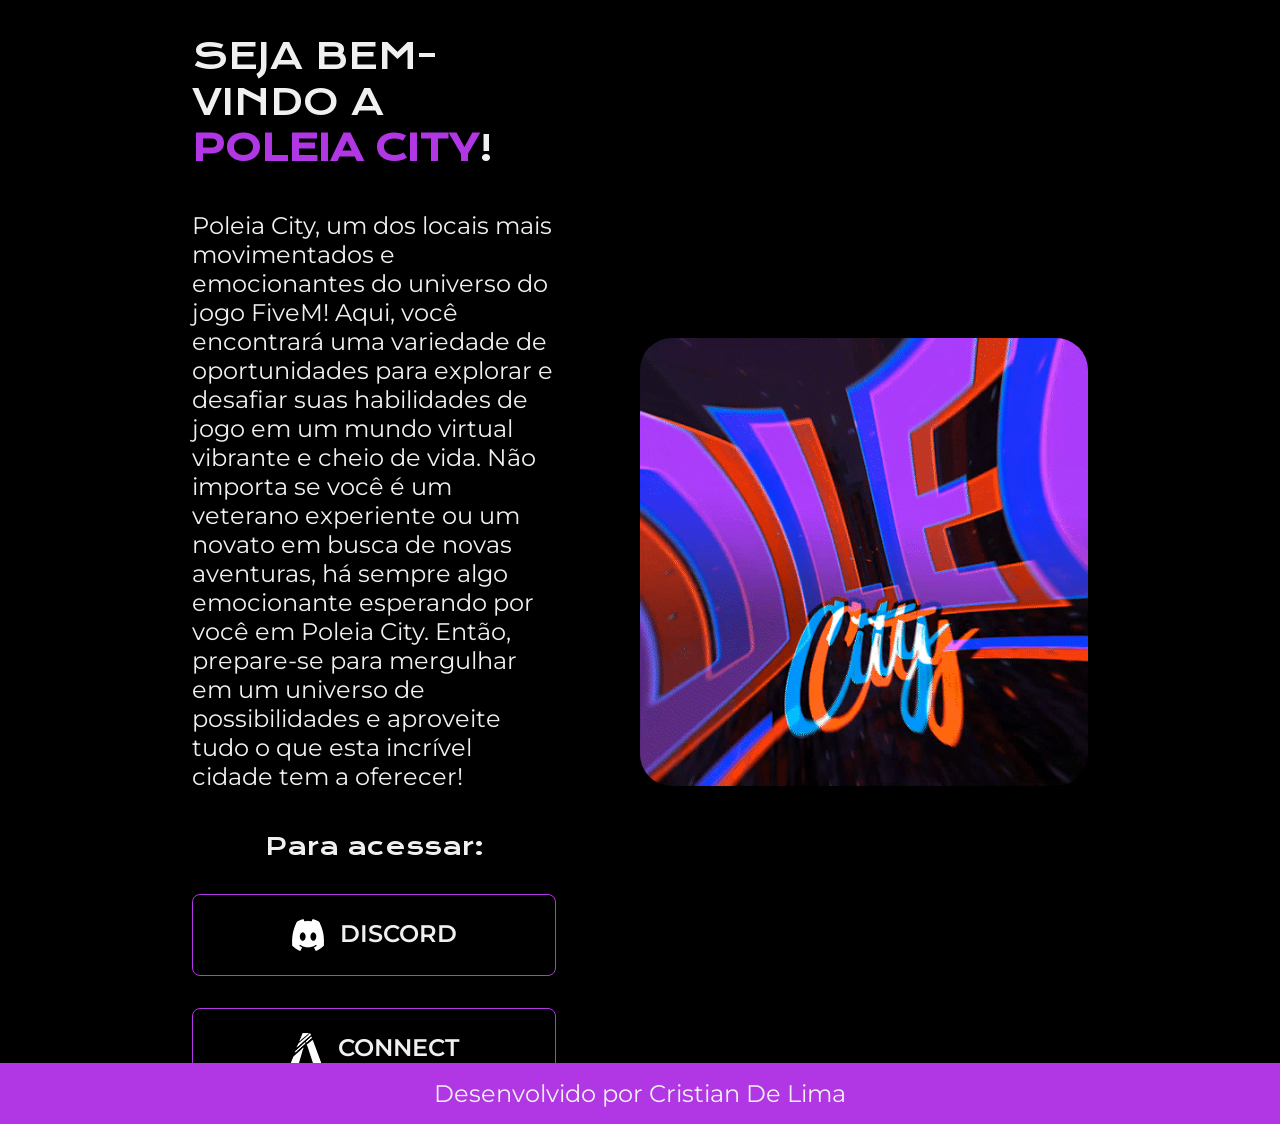
<file: index.html>
<!DOCTYPE html>
<html lang="pt-br">
<head>
    <meta charset="UTF-8">
    <meta http-equiv="X-UA-Compatible" content="IE=edge">
    <meta name="viewport" content="width=device-width, initial-scale=1.0">
    <title>Poleia City</title>
    <link rel="stylesheet" href="styles.css">
</head>
<body>
    <main class="principal">
        <section class="container">
            <h1 class="container__titulo">SEJA BEM-VINDO A <strong class="container__destaque">POLEIA CITY</strong>!</h1>
            <p class="container__paragrafo">Poleia City, um dos locais mais movimentados e emocionantes do universo do jogo FiveM! Aqui, você encontrará uma variedade de oportunidades para explorar e desafiar suas habilidades de jogo em um mundo virtual vibrante e cheio de vida. Não importa se você é um veterano experiente ou um novato em busca de novas aventuras, há sempre algo emocionante esperando por você em Poleia City. Então, prepare-se para mergulhar em um universo de possibilidades e aproveite tudo o que esta incrível cidade tem a oferecer!</p>
            <div class="botoes">
                <h2 class="botoes__titulo">Para acessar:</h2>
                <a class="botao" href="#"><img src="assets/discord.png">DISCORD</a>
                <a class="botao" href="#"><img src="assets/fivem.png">CONNECT</a>
            </div>
        </section>
        <img class="imagem" src="assets/LOGO_GIF.gif">
    </main>
    <footer class="rodape">
        <h3 class="rodape__titulo">Desenvolvido por <a class="rodape__link" href="https://github.com/CristianDeLima" target="_blank">Cristian De Lima</a></h3>
    </footer>
</body>
</html>
</file>
<file: styles.css>
@import url('https://fonts.googleapis.com/css2?family=Krona+One&family=Montserrat:wght@400;600&display=swap');

* {
    margin: 0;
    padding: 0;
}

:root {
    --cor-background: #000000;
    --cor-principal: #F0F0F0;
    --cor-secundaria: #B137E4;
    --fonte-krona: 'Krona One', sans-serif;
    --fonte-montserrat: 'Montserrat', sans-serif;
}

body {
    background-color: var(--cor-background);
    min-height: 100vh;
    position: relative;
}

.cabecalho {
    margin: 1% 0% 0% 15%;
}

.cabecalho__menu {
    display: flex;
    gap: 5rem;
}

.cabecalho__estilizacao {
    text-decoration: none;
    font-family: var(--fonte-montserrat);
    font-weight: 600;
    font-size: 1.5rem;
    color: var(--cor-secundaria);
}

.principal {
    display: flex;
    align-items: center;
    padding: 2.6% 15%;
    gap: 5.25rem;
}

.container {
    color: var(--cor-principal);
    display: flex;
    flex-direction: column;
    width: 50%;
    gap: 2.5rem;
}

.container__titulo {
    font-family: var(--fonte-krona);
    font-weight: 400;
    font-size: 2.25rem;
}

.container__destaque {
    color: var(--cor-secundaria);
}

.container__paragrafo {
    font-family: var(--fonte-montserrat);
    font-weight: 400;
    font-size: 1.5rem;
}

.botoes {
    display: flex;
    text-align: center;
    flex-direction: column;
    gap: 2rem;
}

.botoes__titulo {
    font-family: var(--fonte-krona);
    font-weight: 400;
    font-size: 1.5rem;
}

.botao {
    font-family: var(--fonte-montserrat);
    font-weight: 600;
    font-size: 1.5rem;
    text-decoration: none;
    color: var(--cor-principal);
    border: 0.06rem solid var(--cor-secundaria);
    padding: 1em;
    border-radius: 0.5rem;
    display: flex;
    justify-content: center;
    gap: 1rem;
}

.imagem {
    width: 50%;
    border-radius: 2em;
}

.botao:hover {
    background-color: var(--cor-secundaria);
}

.rodape {
    position: absolute;
    min-width: 100%;
    background-color: var(--cor-secundaria);
    color: var(--cor-principal);
    text-align: center;
    bottom: 0px;
}

.rodape__titulo {
    margin: 1rem;
    font-family: var(--fonte-montserrat);
    font-weight: 400;
    font-size: 1.5rem;
}

.rodape__link {
    text-decoration: none;
    color: var(--cor-principal);
}
</file>
